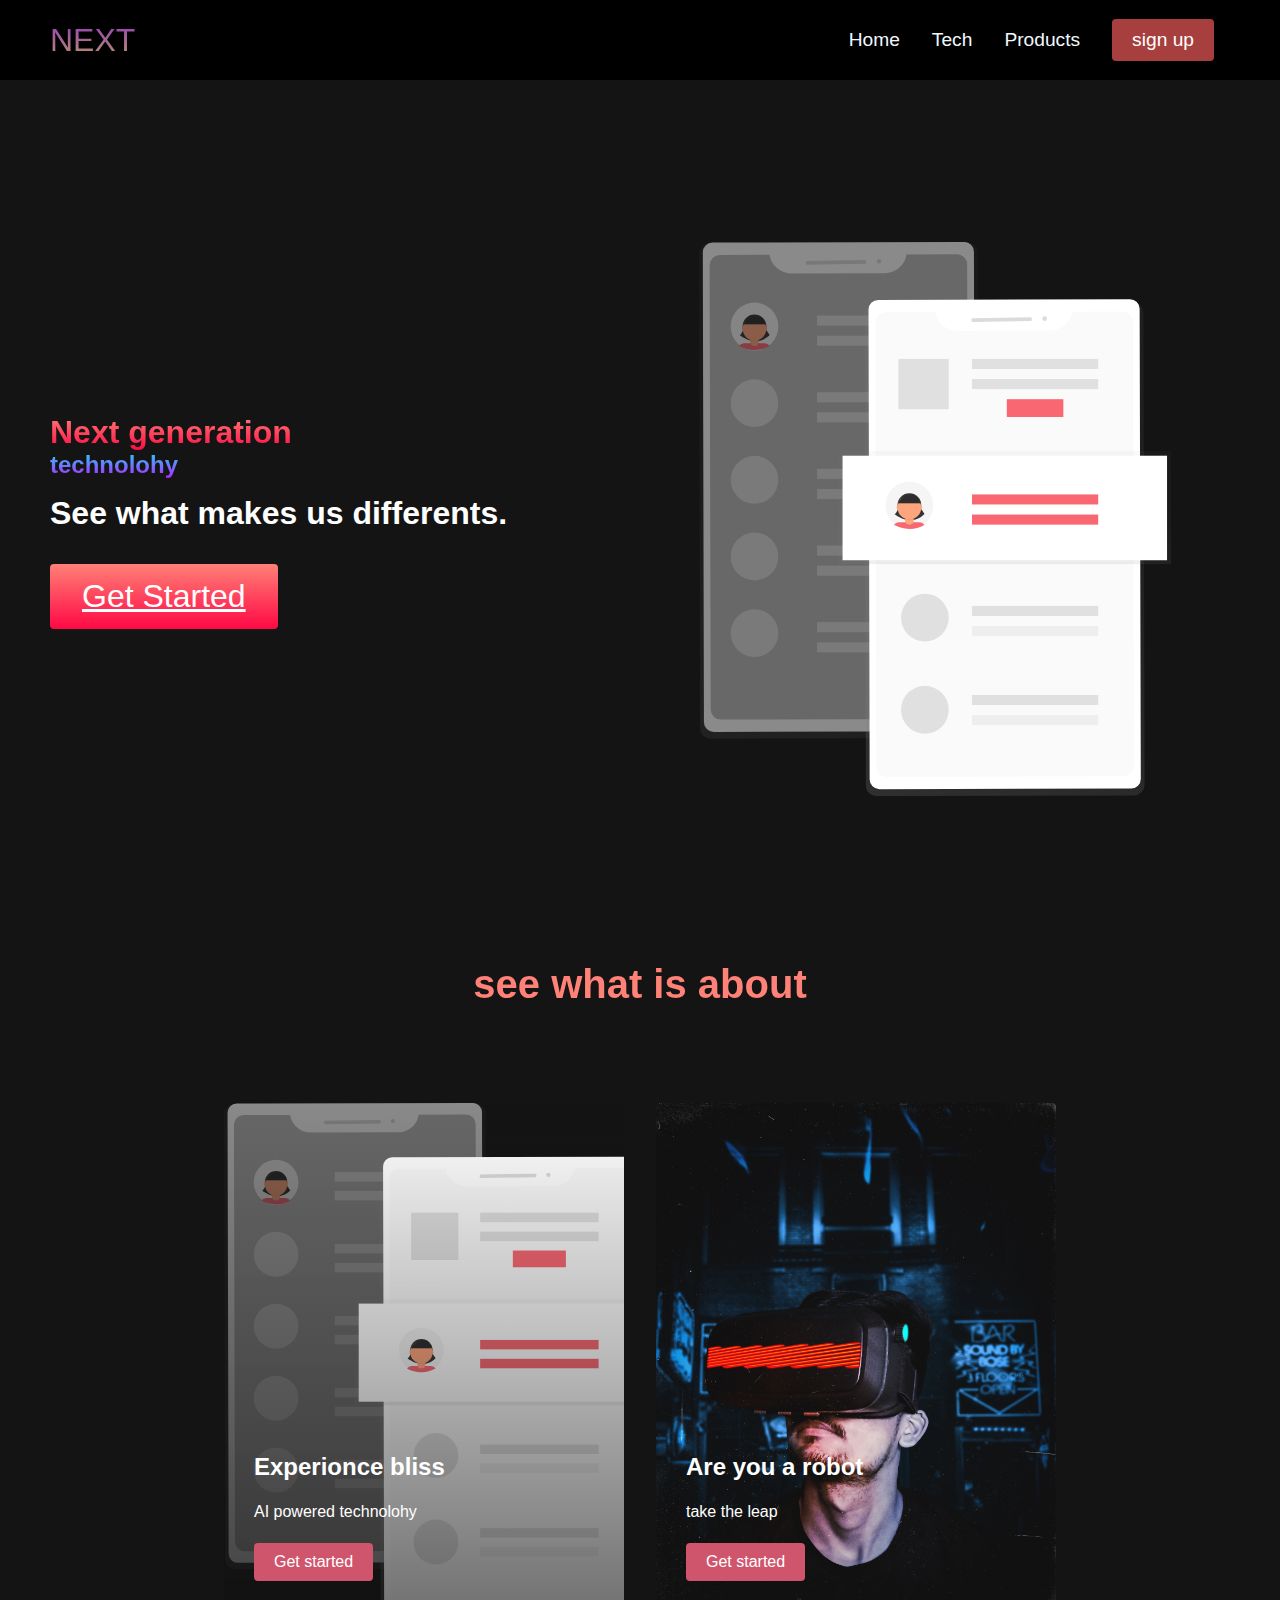
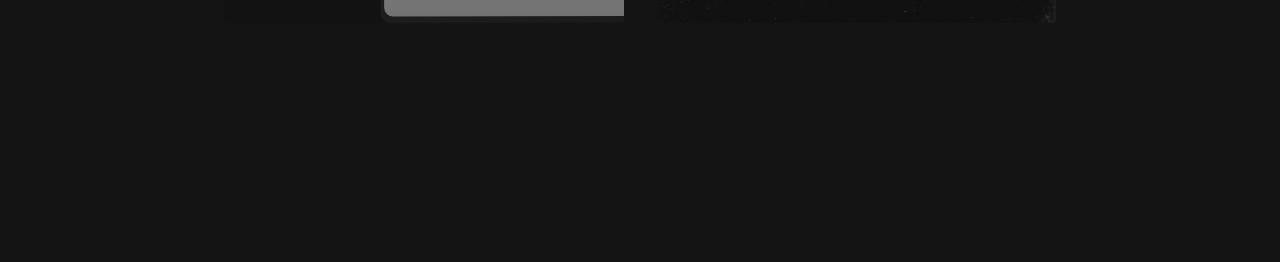
<file: index.html>
<!DOCTYPE html>
<html lang="en">

<head>
    <meta charset="UTF-8">
    <meta http-equiv="X-UA-Compatible" content="IE=edge">
    <meta name="viewport" content="width=device-width, initial-scale=1.0">
    <title>Website exemplu</title>
    <link rel="stylesheet" href="styles.css">
</head>

<body>
    <nav class="navbar">
        <div class="navbar_container">
            <a href="/" id="navbar__logo">NEXT</a>
            <div class="navbar__toggle" id="mobile-menu">
                <span class="bar"></span>
                <span class="bar"></span>
                <span class="bar"></span>
            </div>
            <ul class="navbar__menu">
                <li class="navbar__item">
                    <a href="/" class="navbar__links">Home</a>
                </li>
                <li class="navbar__item">
                    <a href="/tech.html" class="navbar__links">Tech</a>
                </li>
                <li class="navbar__item">
                    <a href="/" class="navbar__links">Products</a>
                </li>
                <li class="navbar__btn">
                    <a href="/" class="button">sign up</a>
                </li>
            </ul>
        </div>
    </nav>

    <div class="main">
        <div class="main__container">
            <div class="main__content">
                <h1>Next generation</h1>
                <h2>technolohy</h2>
                <p>See what makes us differents.</p>
                <button class="main__btn"><a href="/">Get Started</a></button>

            </div>
            <div class="main__ing--container">
                <img src="images/pic1.svg" alt="" id="main__img">
            </div>
        </div>
    </div>

    <!-- services section -->
    <div class="services">
        <h1>see what is about</h1>
        <div class="services__container">
            <div class="services__card">
                <h2>Experionce bliss</h2>
                <p>AI powered technolohy</p>
                <button>Get started</button>
            </div>
            <div class="services__card">
                <h2>Are you a robot</h2>
                <p>take the leap</p>
                <button>Get started</button>
            </div>
        </div>
    </div>
    <script src="app.js"></script>
</body>

</html>
</file>
<file: styles.css>
* {
    box-sizing: border-box;
    margin: 0;
    padding: 0;
    font-family: 'Kumbh Sans', sans-serif;
}

.navbar {
    background: black;
    height: 80px;
    display: flex;
    justify-content: center;
    align-items: center;
    font-size: 1.2rem;
    position: sticky;
    top: 0;
    z-index: 999;
}

.navbar_container {
    display: flex;
    justify-content: space-between;
    height: 80px;
    z-index: 1;
    width: 100%;
    max-width: 1300px;
    margin: 0 auto;
    padding: 0 50px;
}

#navbar__logo {
    background-color: red;
    background-image: linear-gradient(to top, rgb(202, 200, 49) 0%, rgb(130, 7, 245) 100%);
    background-size: 100%;
    -webkit-background-clip: text;
    -moz-background-clip: text;
    -webkit-text-fill-color: transparent;
    -moz-text-fill-color: transparent;
    display: flex;
    align-items: center;
    cursor: pointer;
    text-decoration: none;
    font-size: 2rem;
}

.fa-gem {
    margin-right: 0.5rem;
}

.navbar__menu {
    display: flex;
    align-items: center;
    list-style: none;
    text-align: center;
}

.navbar__item {
    height: 80px;
}

.navbar__links {
    color: aliceblue;
    display: flex;
    align-items: center;
    justify-content: center;
    text-decoration: none;
    padding: 0 1rem;
    height: 100%;
}

.navbar__btn {
    display: flex;
    align-items: center;
    justify-content: center;
    width: 100%;
    padding: 0 1rem;
}

.button {
    display: flex;
    align-items: center;
    justify-content: center;
    text-decoration: none;
    padding: 10px 20px;
    height: 100%;
    width: 100%;
    border-radius: 4px;
    background: rgb(167, 63, 63);
    color: #fff;
}

.button:hover {
    background: blue;
    transition: all 0.3 ease;
}

.navbar__links:hover {
    color: rgb(167, 63, 63);
    transition: all 0.3 ease;
}

@media screen and (max-width:960px) {
    .navbar_container {
        display: flex;
        justify-content: space-between;
        height: 80px;
        z-index: 1;
        width: 100%;
        max-width: 1300px;
        padding: 0;
    }
    .navbar__menu {
        display: grid;
        grid-template-columns: auto;
        margin: 0;
        width: 100%;
        position: absolute;
        top: -1000px;
        opacity: 0;
        transition: all 0.5 ease;
        height: 50vh;
        z-index: -1;
        background: black;
    }
    /* este activat de js */
    .navbar__menu.active {
        background: black;
        top: 100%;
        opacity: 1;
        transition: all 0.3s ease;
        height: 50vh;
        z-index: 99;
        font-size: 1.6rem;
    }
    #navbar__logo {
        padding-left: 25px;
    }
    .navbar__toggle .bar {
        width: 25px;
        height: 3px;
        margin: 5px auto;
        transition: all 0.3s ease-in-out;
        background: #fff;
    }
    .navbar__item {
        width: 100%;
    }
    .navbar__links {
        color: green;
        text-align: center;
        padding: 2rem;
        width: 100%;
        display: table;
    }
    #mobile-menu {
        position: absolute;
        top: 20%;
        right: 5%;
        transform: translate(5%, 20%);
    }
    .navbar__btn {
        padding-bottom: 2rem;
    }
    .button {
        display: flex;
        justify-content: center;
        align-items: center;
        width: 80%;
        height: 80px;
        margin: 0;
    }
    .navbar__toggle .bar {
        display: block;
        cursor: pointer;
    }
    #mobile-menu.is-active .bar:nth-child(2) {
        opacity: 0;
    }
    #mobile-menu.is-active .bar:nth-child(1) {
        transform: translateY(8px) rotate(45deg);
    }
    #mobile-menu.is-active .bar:nth-child(3) {
        transform: translateY(-8px) rotate(-45deg);
    }
}


/* content section */

.main {
    background-color: #141414;
}

.main__container {
    display: grid;
    grid-template-columns: 1fr 1fr;
    align-items: center;
    justify-content: center;
    margin: 0 auto;
    height: 98vh;
    background-color: #141414;
    z-index: 1;
    width: 100%;
    max-width: 1300px;
    padding: 0 50px;
}

.main__content h1 {
    font-size: 4 rem;
    background-color: #ff8177;
    background-image: linear-gradient(to top, #ff0844 0%, #ff8177 100%);
    background-size: 100%;
    -webkit-background-clip: text;
    -moz-background-clip: text;
    -webkit-text-fill-color: transparent;
    -moz-text-fill-color: transparent;
}

.main__content h2 {
    font-size: 4 rem;
    background-color: #ff8177;
    background-image: linear-gradient(to top, #b721ff 0%, #21d4fd 100%);
    background-size: 100%;
    -webkit-background-clip: text;
    -moz-background-clip: text;
    -webkit-text-fill-color: transparent;
    -moz-text-fill-color: transparent;
}

.main__content p {
    margin-top: 1rem;
    font-size: 2rem;
    font-weight: 700;
    color: #fff;
}

.main__btn {
    font-size: 2rem;
    background-image: linear-gradient(to top, #ff0844 0%, #ff8177 100%);
    padding: 14px 32px;
    border: none;
    border-radius: 4px;
    color: #fff;
    margin-top: 2rem;
    cursor: pointer;
    position: relative;
    transition: all 0.35s;
    outline: none;
}

.main__btn a {
    position: relative;
    z-index: 2;
    color: #fff;
    text-emphasis: none;
}

.main__btn:after {
    position: absolute;
    content: '';
    top: 0;
    left: 0;
    width: 0;
    height: 100%;
    background: #4837ff;
    transition: all 0.35s;
    border-radius: 4px;
}

.main__btn:hover {
    color: #fff;
}

.main__btn:hover::after {
    width: 100%;
}

.main__ing--container {
    text-align: center;
}

#main__img {
    height: 80%;
    width: 80%;
}


/* mobile */

@media screen and (max-width:760px) {
    .main__container {
        display: grid;
        grid-template-columns: auto;
        align-items: center;
        justify-content: center;
        margin: 0 auto;
        height: 90vh;
        width: 100%;
    }
    .main__content {
        text-align: center;
        margin-bottom: 4rem;
    }
    .main__content h1 {
        font-size: 2.5rem;
        margin-top: 2rem;
    }
    .main__content h2 {
        font-size: 3rem;
    }
    .main__content p {
        font-size: 1.5rem;
        margin-top: 1rem;
    }
}

@media screen and (max-width:480px) {
    .main__content h1 {
        font-size: 2rem;
        margin-top: 3rem;
    }
    .main__content h2 {
        font-size: 2rem;
    }
    .main__content p {
        font-size: 1.5rem;
        margin-top: 2rem;
    }
    .main__btn {
        padding: 12px 36px;
        margin: 2.5rem 0;
    }
}


/* services section */

.services {
    background: #141414;
    display: flex;
    flex-direction: column;
    align-items: center;
    height: 100vh;
}

.services h1 {
    background-color: #ff8177;
    background-image: linear-gradient(to right #ff8177 0%, #ff867a 8%, #ff8c7f 21%, #f99185 52%, #cf556c 78%, #b12a5b 100%);
    background-size: 100%;
    margin-bottom: 5rem;
    font-size: 2.5rem;
    -webkit-background-clip: text;
    -moz-background-clip: text;
    -webkit-text-fill-color: transparent;
    -moz-text-fill-color: transparent;
}

.services__container {
    display: flex;
    justify-content: center;
    flex-wrap: wrap;
}

.services__card {
    margin: 1rem;
    height: 520px;
    width: 400px;
    border-radius: 4px;
    background-image: linear-gradient( to bottom, rgba(0, 0, 0, 0) 0%, rgba(17, 17, 17, 0.6) 100%), url('/images/pic1.svg');
    background-size: cover;
    position: relative;
    color: #fff;
}

.services__card:nth-child(2) {
    background-image: url('/images/pic3.jpg');
}

.services h2 {
    position: absolute;
    top: 350px;
    left: 30px;
}

.services__card p {
    position: absolute;
    top: 400px;
    left: 30px;
}

.services__card button {
    color: #fff;
    padding: 10px 20px;
    border: none;
    outline: none;
    border-radius: 4px;
    background: #cf556c;
    position: absolute;
    top: 440px;
    left: 30px;
    font-size: 1rem;
    cursor: pointer;
}

.services__card:hover {
    transform: scale(1.075);
    transition: 0.2s ease-in;
    cursor: pointer;
}

@media screen and(max-width: 960px) {
    .services {
        height: 1600px;
    }
    .services h1 {
        font-size: 2rem;
        margin-top: 12rem;
    }
}

@media screen and(max-width: 480px) {
    .services {
        height: 2400px;
        padding-bottom: 2000rem;
    }
    .services h1 {
        font-size: 1.2rem;
    }
    .services__card {
        width: 300px;
    }
}


/* footer */

.footer__container {
    background-color: #141414;
    padding: 5rem 0;
    display: flex;
    flex-direction: row;
    justify-content: center;
    align-items: center;
}

#footer__logo {
    color: #fff;
    display: flex;
    align-items: center;
    cursor: pointer;
    text-decoration: none;
    font-size: 2 rem;
}

.footer__link--wrapper {
    width: 100%;
    max-width: 100px;
    display: flex;
    flex-direction: column;
    justify-content: center;
}

.footer__link--items {
    display: flex;
    flex-direction: column;
    align-items: flex-start;
    margin: 16px;
    text-align: left;
    width: 160px;
    box-sizing: border-box;
}

.footer__link--items h2 {
    margin-bottom: 16px;
}

.footer__link--items>h2 {
    color: #fff;
}

.footer__link--items a {
    color: #fff;
    text-decoration: none;
    margin-bottom: 0.5rem;
}

.footer__link--items a:hover {
    color: #e9e9e9;
    transition: 0.3s ease-out;
}

@media screen and(max-width: 820px) {
    .footer__container {
        padding-top: 100rem;
        margin-top: 250px;
    }
}

@media screen and(max-width: 480px) {
    .footer__link--items {
        margin: 0;
        padding: 10px;
        width: 100%;
    }
}
</file>
